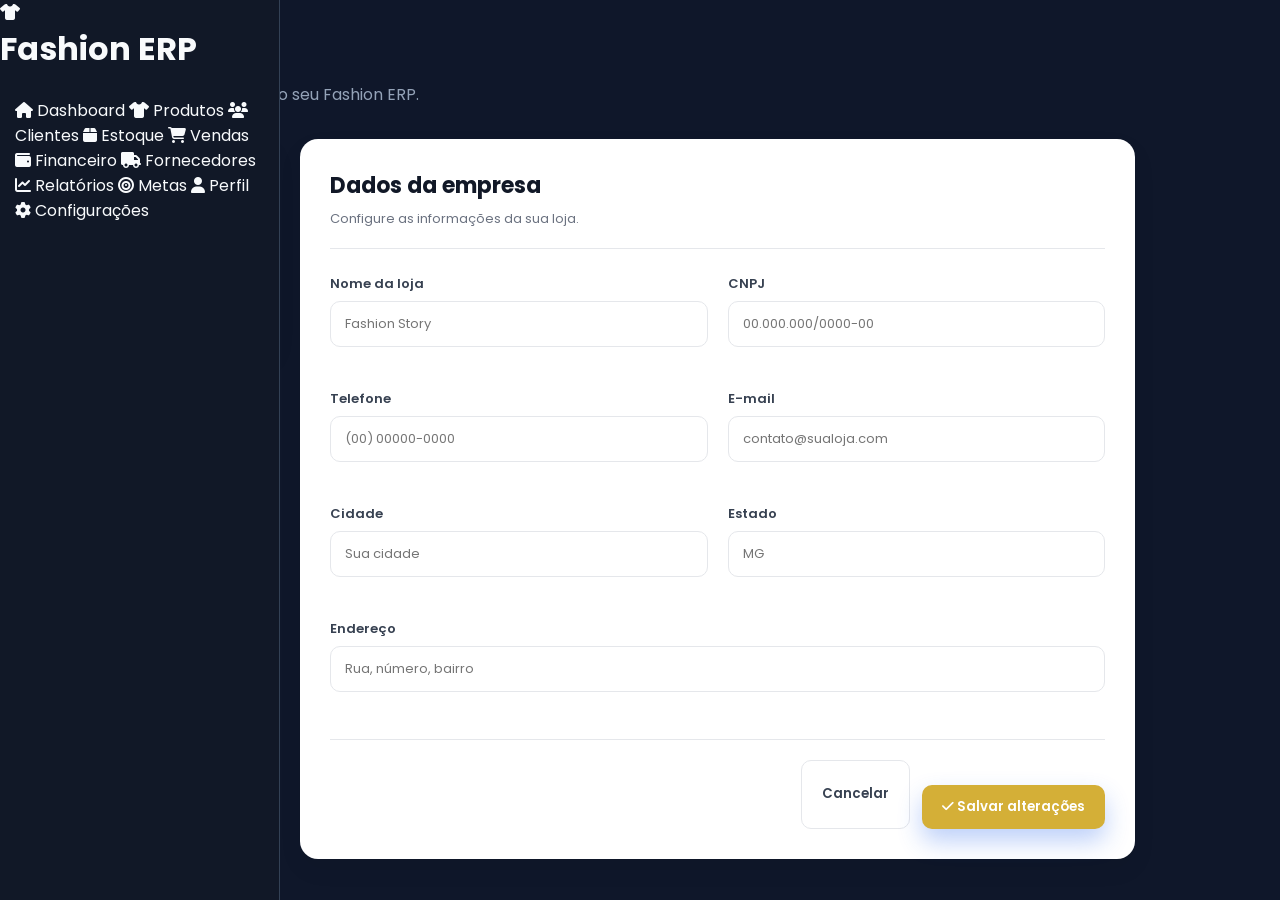
<file: pages/ configuracoes.html>
<!DOCTYPE html>
<html lang="pt-BR">

<head>

    <meta charset="UTF-8">

    <meta name="viewport" content="width=device-width, initial-scale=1.0">

    <title>Fashion ERP | Configurações</title>

    <meta
        name="description"
        content="Configurações do Fashion ERP"
    >

    <!-- Google Fonts -->
    <link rel="preconnect" href="https://fonts.googleapis.com">

    <link
        rel="preconnect"
        href="https://fonts.gstatic.com"
        crossorigin
    >

    <link
        href="https://fonts.googleapis.com/css2?family=Poppins:wght@300;400;500;600;700;800&display=swap"
        rel="stylesheet"
    >

    <!-- Font Awesome -->
    <link
        rel="stylesheet"
        href="https://cdnjs.cloudflare.com/ajax/libs/font-awesome/6.7.1/css/all.min.css"
    >

    <!-- CSS -->
    <link rel="stylesheet" href="../css/base.css">
    <link rel="stylesheet" href="../css/layout.css">
    <link rel="stylesheet" href="../css/components.css">

    <style>

        .settings-container {
            max-width: 1100px;
        }

        .settings-grid {
            display: grid;
            grid-template-columns: 240px 1fr;
            gap: 25px;
        }

        .settings-menu {
            background: #fff;
            border-radius: 18px;
            padding: 12px;
            box-shadow: 0 10px 25px rgba(0,0,0,.06);
            height: fit-content;
        }

        .settings-menu button {
            width: 100%;
            display: flex;
            align-items: center;
            gap: 12px;
            border: none;
            background: transparent;
            padding: 14px;
            border-radius: 10px;
            color: #4B5563;
            font-family: 'Poppins', sans-serif;
            font-size: 13px;
            text-align: left;
            cursor: pointer;
            transition: .2s;
        }

        .settings-menu button:hover {
            background: #F8FAFC;
        }

        .settings-menu button.active {
            background: #D4AF37;
            color: #fff;
        }

        .settings-menu i {
            width: 20px;
            text-align: center;
        }

        .settings-content {
            background: #fff;
            border-radius: 18px;
            padding: 30px;
            box-shadow: 0 10px 25px rgba(0,0,0,.06);
        }

        .settings-section {
            display: none;
        }

        .settings-section.active {
            display: block;
        }

        .settings-title {
            margin-bottom: 25px;
            padding-bottom: 18px;
            border-bottom: 1px solid #E5E7EB;
        }

        .settings-title h2 {
            margin: 0 0 6px;
            color: #111827;
            font-size: 22px;
        }

        .settings-title p {
            margin: 0;
            color: #6B7280;
            font-size: 13px;
        }

        .form-grid {
            display: grid;
            grid-template-columns: 1fr 1fr;
            gap: 20px;
        }

        .form-group {
            display: flex;
            flex-direction: column;
            gap: 7px;
        }

        .form-group.full {
            grid-column: 1 / -1;
        }

        .form-group label {
            color: #374151;
            font-size: 13px;
            font-weight: 600;
        }

        .form-group input,
        .form-group select,
        .form-group textarea {
            width: 100%;
            border: 1px solid #E5E7EB;
            border-radius: 10px;
            padding: 12px 14px;
            outline: none;
            font-family: 'Poppins', sans-serif;
            font-size: 13px;
            color: #111827;
            background: #fff;
        }

        .form-group input:focus,
        .form-group select:focus,
        .form-group textarea:focus {
            border-color: #D4AF37;
            box-shadow: 0 0 0 3px rgba(212,175,55,.10);
        }

        .settings-actions {
            display: flex;
            justify-content: flex-end;
            gap: 12px;
            margin-top: 25px;
            padding-top: 20px;
            border-top: 1px solid #E5E7EB;
        }

        .btn-secondary {
            border: 1px solid #E5E7EB;
            background: #fff;
            color: #374151;
            padding: 12px 20px;
            border-radius: 10px;
            cursor: pointer;
            font-family: 'Poppins', sans-serif;
            font-weight: 600;
        }

        .btn-primary {
            border: none;
            background: #D4AF37;
            color: #fff;
            padding: 12px 20px;
            border-radius: 10px;
            cursor: pointer;
            font-family: 'Poppins', sans-serif;
            font-weight: 600;
        }

        .btn-primary:hover {
            background: #B89320;
        }

        .switch-row {
            display: flex;
            align-items: center;
            justify-content: space-between;
            padding: 18px 0;
            border-bottom: 1px solid #E5E7EB;
        }

        .switch-info h3 {
            margin: 0 0 4px;
            font-size: 14px;
            color: #111827;
        }

        .switch-info p {
            margin: 0;
            color: #6B7280;
            font-size: 12px;
        }

        .switch {
            position: relative;
            width: 48px;
            height: 26px;
        }

        .switch input {
            opacity: 0;
            width: 0;
            height: 0;
        }

        .slider {
            position: absolute;
            inset: 0;
            cursor: pointer;
            background: #CBD5E1;
            border-radius: 30px;
            transition: .2s;
        }

        .slider::before {
            content: "";
            position: absolute;
            width: 20px;
            height: 20px;
            left: 3px;
            top: 3px;
            background: #fff;
            border-radius: 50%;
            transition: .2s;
        }

        .switch input:checked + .slider {
            background: #D4AF37;
        }

        .switch input:checked + .slider::before {
            transform: translateX(22px);
        }

        .danger-zone {
            margin-top: 25px;
            padding: 20px;
            border: 1px solid #FECACA;
            border-radius: 14px;
            background: #FEF2F2;
        }

        .danger-zone h3 {
            margin: 0 0 7px;
            color: #B91C1C;
            font-size: 15px;
        }

        .danger-zone p {
            margin: 0 0 15px;
            color: #7F1D1D;
            font-size: 12px;
        }

        .btn-danger {
            border: none;
            background: #DC2626;
            color: #fff;
            padding: 10px 16px;
            border-radius: 9px;
            cursor: pointer;
            font-family: 'Poppins', sans-serif;
            font-weight: 600;
        }

        .success-message {
            display: none;
            margin-bottom: 20px;
            padding: 12px 15px;
            border-radius: 10px;
            background: #ECFDF5;
            color: #047857;
            font-size: 13px;
        }

        @media (max-width: 850px) {

            .settings-grid {
                grid-template-columns: 1fr;
            }

            .settings-menu {
                display: grid;
                grid-template-columns: repeat(2, 1fr);
            }

        }

        @media (max-width: 600px) {

            .settings-menu {
                grid-template-columns: 1fr;
            }

            .form-grid {
                grid-template-columns: 1fr;
            }

            .form-group.full {
                grid-column: auto;
            }

            .settings-content {
                padding: 20px;
            }

        }

    </style>

</head>


<body>


<!-- =====================================
     SIDEBAR
====================================== -->

<aside class="sidebar">

    <div class="logo">

        <i class="fa-solid fa-shirt"></i>

        <h2>Fashion ERP</h2>

    </div>


    <nav>

        <a href="dashboard.html">
            <i class="fa-solid fa-house"></i>
            <span>Dashboard</span>
        </a>

        <a href="produtos.html">
            <i class="fa-solid fa-shirt"></i>
            <span>Produtos</span>
        </a>

        <a href="clientes.html">
            <i class="fa-solid fa-users"></i>
            <span>Clientes</span>
        </a>

        <a href="estoque.html">
            <i class="fa-solid fa-box"></i>
            <span>Estoque</span>
        </a>

        <a href="vendas.html">
            <i class="fa-solid fa-cart-shopping"></i>
            <span>Vendas</span>
        </a>

        <a href="financeiro.html">
            <i class="fa-solid fa-wallet"></i>
            <span>Financeiro</span>
        </a>

        <a href="fornecedores.html">
            <i class="fa-solid fa-truck"></i>
            <span>Fornecedores</span>
        </a>

        <a href="relatorios.html">
            <i class="fa-solid fa-chart-line"></i>
            <span>Relatórios</span>
        </a>

        <a href="metas.html">
            <i class="fa-solid fa-bullseye"></i>
            <span>Metas</span>
        </a>

        <a href="perfil.html">
            <i class="fa-solid fa-user"></i>
            <span>Perfil</span>
        </a>

        <a href="configuracoes.html" class="active">
            <i class="fa-solid fa-gear"></i>
            <span>Configurações</span>
        </a>

    </nav>

</aside>



<!-- =====================================
     CONTEÚDO
====================================== -->

<main class="content">

    <div class="settings-container">

        <header class="page-header">

            <div>

                <h1>Configurações</h1>

                <p>
                    Personalize o funcionamento do seu Fashion ERP.
                </p>

            </div>

        </header>


        <div
            class="success-message"
            id="successMessage"
        >
            <i class="fa-solid fa-circle-check"></i>
            Configurações salvas com sucesso!
        </div>



        <div class="settings-grid">


            <!-- MENU -->

            <div class="settings-menu">

                <button
                    class="active"
                    data-section="empresa"
                >
                    <i class="fa-solid fa-store"></i>
                    Empresa
                </button>

                <button
                    data-section="sistema"
                >
                    <i class="fa-solid fa-sliders"></i>
                    Sistema
                </button>

                <button
                    data-section="notificacoes"
                >
                    <i class="fa-solid fa-bell"></i>
                    Notificações
                </button>

                <button
                    data-section="seguranca"
                >
                    <i class="fa-solid fa-shield-halved"></i>
                    Segurança
                </button>

            </div>



            <!-- CONTEÚDO -->

            <div class="settings-content">


                <!-- EMPRESA -->

                <section
                    class="settings-section active"
                    id="empresa"
                >

                    <div class="settings-title">

                        <h2>Dados da empresa</h2>

                        <p>
                            Configure as informações da sua loja.
                        </p>

                    </div>


                    <form id="empresaForm">

                        <div class="form-grid">


                            <div class="form-group">

                                <label for="nomeEmpresa">
                                    Nome da loja
                                </label>

                                <input
                                    type="text"
                                    id="nomeEmpresa"
                                    placeholder="Fashion Story"
                                >

                            </div>


                            <div class="form-group">

                                <label for="cnpjEmpresa">
                                    CNPJ
                                </label>

                                <input
                                    type="text"
                                    id="cnpjEmpresa"
                                    placeholder="00.000.000/0000-00"
                                >

                            </div>


                            <div class="form-group">

                                <label for="telefoneEmpresa">
                                    Telefone
                                </label>

                                <input
                                    type="tel"
                                    id="telefoneEmpresa"
                                    placeholder="(00) 00000-0000"
                                >

                            </div>


                            <div class="form-group">

                                <label for="emailEmpresa">
                                    E-mail
                                </label>

                                <input
                                    type="email"
                                    id="emailEmpresa"
                                    placeholder="contato@sualoja.com"
                                >

                            </div>


                            <div class="form-group">

                                <label for="cidadeEmpresa">
                                    Cidade
                                </label>

                                <input
                                    type="text"
                                    id="cidadeEmpresa"
                                    placeholder="Sua cidade"
                                >

                            </div>


                            <div class="form-group">

                                <label for="estadoEmpresa">
                                    Estado
                                </label>

                                <input
                                    type="text"
                                    id="estadoEmpresa"
                                    placeholder="MG"
                                    maxlength="2"
                                >

                            </div>


                            <div class="form-group full">

                                <label for="enderecoEmpresa">
                                    Endereço
                                </label>

                                <input
                                    type="text"
                                    id="enderecoEmpresa"
                                    placeholder="Rua, número, bairro"
                                >

                            </div>


                        </div>


                        <div class="settings-actions">

                            <button
                                type="button"
                                class="btn-secondary"
                            >
                                Cancelar
                            </button>

                            <button
                                type="submit"
                                class="btn-primary"
                            >
                                <i class="fa-solid fa-check"></i>
                                Salvar alterações
                            </button>

                        </div>

                    </form>

                </section>



                <!-- SISTEMA -->

                <section
                    class="settings-section"
                    id="sistema"
                >

                    <div class="settings-title">

                        <h2>Preferências do sistema</h2>

                        <p>
                            Defina como o sistema deve funcionar.
                        </p>

                    </div>


                    <div class="form-grid">


                        <div class="form-group">

                            <label for="moeda">
                                Moeda
                            </label>

                            <select id="moeda">

                                <option value="BRL">
                                    Real Brasileiro (R$)
                                </option>

                                <option value="USD">
                                    Dólar (US$)
                                </option>

                            </select>

                        </div>


                        <div class="form-group">

                            <label for="formatoData">
                                Formato da data
                            </label>

                            <select id="formatoData">

                                <option value="dd/mm/yyyy">
                                    DD/MM/AAAA
                                </option>

                                <option value="mm/dd/yyyy">
                                    MM/DD/AAAA
                                </option>

                            </select>

                        </div>


                    </div>


                    <div class="switch-row">

                        <div class="switch-info">

                            <h3>
                                Atualização automática
                            </h3>

                            <p>
                                Atualizar informações automaticamente.
                            </p>

                        </div>


                        <label class="switch">

                            <input
                                type="checkbox"
                                id="atualizacaoAutomatica"
                                checked
                            >

                            <span class="slider"></span>

                        </label>

                    </div>


                    <div class="switch-row">

                        <div class="switch-info">

                            <h3>
                                Modo compacto
                            </h3>

                            <p>
                                Reduzir espaços entre os elementos.
                            </p>

                        </div>


                        <label class="switch">

                            <input
                                type="checkbox"
                                id="modoCompacto"
                            >

                            <span class="slider"></span>

                        </label>

                    </div>


                    <div class="settings-actions">

                        <button
                            class="btn-primary"
                            id="salvarSistema"
                        >
                            <i class="fa-solid fa-check"></i>
                            Salvar preferências
                        </button>

                    </div>

                </section>



                <!-- NOTIFICAÇÕES -->

                <section
                    class="settings-section"
                    id="notificacoes"
                >

                    <div class="settings-title">

                        <h2>Notificações</h2>

                        <p>
                            Escolha quais avisos deseja receber.
                        </p>

                    </div>


                    <div class="switch-row">

                        <div class="switch-info">

                            <h3>
                                Estoque baixo
                            </h3>

                            <p>
                                Avisar quando um produto estiver acabando.
                            </p>

                        </div>


                        <label class="switch">

                            <input
                                type="checkbox"
                                id="notificacaoEstoque"
                                checked
                            >

                            <span class="slider"></span>

                        </label>

                    </div>


                    <div class="switch-row">

                        <div class="switch-info">

                            <h3>
                                Novas vendas
                            </h3>

                            <p>
                                Receber aviso quando uma nova venda for registrada.
                            </p>

                        </div>


                        <label class="switch">

                            <input
                                type="checkbox"
                                id="notificacaoVendas"
                                checked
                            >

                            <span class="slider"></span>

                        </label>

                    </div>


                    <div class="switch-row">

                        <div class="switch-info">

                            <h3>
                                Relatórios
                            </h3>

                            <p>
                                Receber lembretes dos relatórios.
                            </p>

                        </div>


                        <label class="switch">

                            <input
                                type="checkbox"
                                id="notificacaoRelatorios"
                            >

                            <span class="slider"></span>

                        </label>

                    </div>


                    <div class="settings-actions">

                        <button
                            class="btn-primary"
                            id="salvarNotificacoes"
                        >
                            <i class="fa-solid fa-check"></i>
                            Salvar notificações
                        </button>

                    </div>

                </section>



                <!-- SEGURANÇA -->

                <section
                    class="settings-section"
                    id="seguranca"
                >

                    <div class="settings-title">

                        <h2>Segurança</h2>

                        <p>
                            Gerencie as opções de segurança da sua conta.
                        </p>

                    </div>


                    <div class="form-grid">


                        <div class="form-group full">

                            <label for="senhaAtual">
                                Senha atual
                            </label>

                            <input
                                type="password"
                                id="senhaAtual"
                                placeholder="Digite sua senha atual"
                            >

                        </div>


                        <div class="form-group">

                            <label for="novaSenha">
                                Nova senha
                            </label>

                            <input
                                type="password"
                                id="novaSenha"
                                placeholder="Nova senha"
                            >

                        </div>


                        <div class="form-group">

                            <label for="confirmarSenha">
                                Confirmar nova senha
                            </label>

                            <input
                                type="password"
                                id="confirmarSenha"
                                placeholder="Confirme a nova senha"
                            >

                        </div>


                    </div>


                    <div class="settings-actions">

                        <button
                            class="btn-primary"
                            id="alterarSenha"
                        >
                            <i class="fa-solid fa-key"></i>
                            Alterar senha
                        </button>

                    </div>


                    <div class="danger-zone">

                        <h3>
                            <i class="fa-solid fa-triangle-exclamation"></i>
                            Zona de perigo
                        </h3>

                        <p>
                            Esta área contém ações que podem afetar os dados
                            armazenados no sistema.
                        </p>

                        <button
                            class="btn-danger"
                            id="limparDados"
                        >
                            Limpar dados locais
                        </button>

                    </div>

                </section>


            </div>

        </div>

    </div>

</main>



<script>

    const botoes = document.querySelectorAll(
        ".settings-menu button"
    );

    const secoes = document.querySelectorAll(
        ".settings-section"
    );


    botoes.forEach(botao => {

        botao.addEventListener("click", () => {

            const alvo = botao.dataset.section;


            botoes.forEach(item => {
                item.classList.remove("active");
            });


            secoes.forEach(secao => {
                secao.classList.remove("active");
            });


            botao.classList.add("active");


            document
                .getElementById(alvo)
                .classList.add("active");

        });

    });



    // =====================================
    // SALVAR EMPRESA
    // =====================================

    const empresaForm =
        document.getElementById("empresaForm");


    empresaForm.addEventListener(
        "submit",
        function(event) {

            event.preventDefault();


            const empresa = {

                nome:
                    document.getElementById(
                        "nomeEmpresa"
                    ).value,

                cnpj:
                    document.getElementById(
                        "cnpjEmpresa"
                    ).value,

                telefone:
                    document.getElementById(
                        "telefoneEmpresa"
                    ).value,

                email:
                    document.getElementById(
                        "emailEmpresa"
                    ).value,

                cidade:
                    document.getElementById(
                        "cidadeEmpresa"
                    ).value,

                estado:
                    document.getElementById(
                        "estadoEmpresa"
                    ).value,

                endereco:
                    document.getElementById(
                        "enderecoEmpresa"
                    ).value

            };


            localStorage.setItem(
                "empresa",
                JSON.stringify(empresa)
            );


            mostrarSucesso();

        }
    );



    // =====================================
    // SISTEMA
    // =====================================

    document
        .getElementById("salvarSistema")
        .addEventListener(
            "click",
            function() {

                const preferencias = {

                    moeda:
                        document.getElementById(
                            "moeda"
                        ).value,

                    formatoData:
                        document.getElementById(
                            "formatoData"
                        ).value,

                    atualizacao:
                        document.getElementById(
                            "atualizacaoAutomatica"
                        ).checked,

                    compacto:
                        document.getElementById(
                            "modoCompacto"
                        ).checked

                };


                localStorage.setItem(
                    "preferencias",
                    JSON.stringify(preferencias)
                );


                mostrarSucesso();

            }
        );



    // =====================================
    // NOTIFICAÇÕES
    // =====================================

    document
        .getElementById("salvarNotificacoes")
        .addEventListener(
            "click",
            function() {

                const notificacoes = {

                    estoque:
                        document.getElementById(
                            "notificacaoEstoque"
                        ).checked,

                    vendas:
                        document.getElementById(
                            "notificacaoVendas"
                        ).checked,

                    relatorios:
                        document.getElementById(
                            "notificacaoRelatorios"
                        ).checked

                };


                localStorage.setItem(
                    "notificacoes",
                    JSON.stringify(notificacoes)
                );


                mostrarSucesso();

            }
        );



    // =====================================
    // ALTERAR SENHA
    // =====================================

    document
        .getElementById("alterarSenha")
        .addEventListener(
            "click",
            function() {

                const nova =
                    document.getElementById(
                        "novaSenha"
                    ).value;

                const confirmar =
                    document.getElementById(
                        "confirmarSenha"
                    ).value;


                if (!nova || !confirmar) {

                    alert(
                        "Preencha os campos de nova senha."
                    );

                    return;

                }


                if (nova !== confirmar) {

                    alert(
                        "As senhas não são iguais."
                    );

                    return;

                }


                localStorage.setItem(
                    "senha",
                    nova
                );


                alert(
                    "Senha alterada com sucesso!"
                );


                document.getElementById(
                    "senhaAtual"
                ).value = "";

                document.getElementById(
                    "novaSenha"
                ).value = "";

                document.getElementById(
                    "confirmarSenha"
                ).value = "";

            }
        );



    // =====================================
    // LIMPAR DADOS
    // =====================================

    document
        .getElementById("limparDados")
        .addEventListener(
            "click",
            function() {

                const confirmar =
                    confirm(
                        "Deseja realmente limpar os dados locais?"
                    );


                if (!confirmar) {
                    return;
                }


                localStorage.clear();


                alert(
                    "Dados locais removidos."
                );


                location.reload();

            }
        );



    // =====================================
    // SUCESSO
    // =====================================

    function mostrarSucesso() {

        const mensagem =
            document.getElementById(
                "successMessage"
            );


        mensagem.style.display = "block";


        setTimeout(() => {

            mensagem.style.display = "none";

        }, 3000);

    }



    // =====================================
    // CARREGAR DADOS SALVOS
    // =====================================

    function carregarConfiguracoes() {

        const empresa =
            JSON.parse(
                localStorage.getItem("empresa")
            );


        if (empresa) {

            document.getElementById(
                "nomeEmpresa"
            ).value = empresa.nome || "";

            document.getElementById(
                "cnpjEmpresa"
            ).value = empresa.cnpj || "";

            document.getElementById(
                "telefoneEmpresa"
            ).value = empresa.telefone || "";

            document.getElementById(
                "emailEmpresa"
            ).value = empresa.email || "";

            document.getElementById(
                "cidadeEmpresa"
            ).value = empresa.cidade || "";

            document.getElementById(
                "estadoEmpresa"
            ).value = empresa.estado || "";

            document.getElementById(
                "enderecoEmpresa"
            ).value = empresa.endereco || "";

        }


        const preferencias =
            JSON.parse(
                localStorage.getItem("preferencias")
            );


        if (preferencias) {

            document.getElementById(
                "moeda"
            ).value =
                preferencias.moeda || "BRL";

            document.getElementById(
                "formatoData"
            ).value =
                preferencias.formatoData || "dd/mm/yyyy";

            document.getElementById(
                "atualizacaoAutomatica"
            ).checked =
                preferencias.atualizacao ?? true;

            document.getElementById(
                "modoCompacto"
            ).checked =
                preferencias.compacto ?? false;

        }


        const notificacoes =
            JSON.parse(
                localStorage.getItem("notificacoes")
            );


        if (notificacoes) {

            document.getElementById(
                "notificacaoEstoque"
            ).checked =
                notificacoes.estoque ?? true;

            document.getElementById(
                "notificacaoVendas"
            ).checked =
                notificacoes.vendas ?? true;

            document.getElementById(
                "notificacaoRelatorios"
            ).checked =
                notificacoes.relatorios ?? false;

        }

    }


    carregarConfiguracoes();

</script>


</body>

</html>
</file>
<file: css/base.css>
/* ==========================================================
   FASHION ERP
   Base CSS
   ========================================================== */

/* ---------------- RESET ---------------- */

*,
*::before,
*::after{
    margin:0;
    padding:0;
    box-sizing:border-box;
}

html{
    font-size:16px;
    scroll-behavior:smooth;
}

body{
    min-height:100vh;
    font-family:'Poppins',sans-serif;
    background:#0F172A;
    color:#F8FAFC;
    overflow-x:hidden;
    -webkit-font-smoothing:antialiased;
}

img{
    max-width:100%;
    display:block;
}

a{
    text-decoration:none;
    color:inherit;
}

button{
    border:none;
    outline:none;
    cursor:pointer;
    font-family:inherit;
}

input,
textarea,
select{
    font-family:inherit;
    outline:none;
    border:none;
}

ul{
    list-style:none;
}

/* ---------------- VARIÁVEIS ---------------- */

:root{

    /* Cores */

    --primary:#2563EB;
    --primary-dark:#1D4ED8;

    --secondary:#F59E0B;

    --success:#22C55E;
    --danger:#EF4444;
    --warning:#FACC15;

    --background:#0F172A;
    --background-light:#1E293B;

    --surface:#111827;
    --surface-2:#1F2937;

    --white:#FFFFFF;

    --text:#F8FAFC;
    --text-light:#CBD5E1;
    --text-muted:#94A3B8;

    --border:#334155;

    /* Sombras */

    --shadow-sm:
        0 2px 8px rgba(0,0,0,.15);

    --shadow:
        0 10px 30px rgba(0,0,0,.25);

    --shadow-lg:
        0 20px 60px rgba(0,0,0,.35);

    /* Bordas */

    --radius-sm:8px;
    --radius:16px;
    --radius-lg:24px;
    --radius-xl:32px;

    /* Espaçamentos */

    --space-1:4px;
    --space-2:8px;
    --space-3:12px;
    --space-4:16px;
    --space-5:20px;
    --space-6:24px;
    --space-7:32px;
    --space-8:40px;
    --space-9:48px;

    /* Transição */

    --transition:.35s ease;

}

/* ---------------- TEMA CLARO ---------------- */

body.light{

    --background:#F8FAFC;

    --background-light:#FFFFFF;

    --surface:#FFFFFF;

    --surface-2:#F1F5F9;

    --text:#0F172A;

    --text-light:#334155;

    --text-muted:#64748B;

    --border:#E2E8F0;

}

/* ---------------- TIPOGRAFIA ---------------- */

h1{

    font-size:2.5rem;
    font-weight:700;
    line-height:1.2;

}

h2{

    font-size:2rem;
    font-weight:700;

}

h3{

    font-size:1.35rem;
    font-weight:600;

}

h4{

    font-size:1.1rem;
    font-weight:600;

}

p{

    color:var(--text-light);
    line-height:1.7;

}

small{

    color:var(--text-muted);

}

/* ---------------- SCROLL ---------------- */

::-webkit-scrollbar{

    width:10px;

}

::-webkit-scrollbar-track{

    background:var(--background);

}

::-webkit-scrollbar-thumb{

    background:var(--primary);
    border-radius:50px;

}

::-webkit-scrollbar-thumb:hover{

    background:var(--primary-dark);

}

/* ---------------- SELEÇÃO ---------------- */

::selection{

    background:var(--primary);
    color:#fff;

}

/* ---------------- CONTAINER ---------------- */

.container{

    width:min(1400px,92%);
    margin:auto;

}

/* ---------------- UTILITÁRIOS ---------------- */

.text-center{
    text-align:center;
}

.text-right{
    text-align:right;
}

.w-100{
    width:100%;
}

.hidden{
    display:none !important;
}

.flex{
    display:flex;
}

.grid{
    display:grid;
}

.align-center{
    align-items:center;
}

.justify-between{
    justify-content:space-between;
}

.justify-center{
    justify-content:center;
}

.gap-1{
    gap:10px;
}

.gap-2{
    gap:20px;
}

.gap-3{
    gap:30px;
}

.mt-1{
    margin-top:10px;
}

.mt-2{
    margin-top:20px;
}

.mt-3{
    margin-top:30px;
}

.mb-1{
    margin-bottom:10px;
}

.mb-2{
    margin-bottom:20px;
}

.mb-3{
    margin-bottom:30px;
}

/* ---------------- ANIMAÇÃO ---------------- */

@keyframes fadeUp{

    from{

        opacity:0;
        transform:translateY(20px);

    }

    to{

        opacity:1;
        transform:translateY(0);

    }

}

.fade-up{

    animation:fadeUp .6s ease forwards;

}
/* ==========================================================
   LOGIN
========================================================== */

.background{
    position:fixed;
    inset:0;
    overflow:hidden;
    background:
        radial-gradient(circle at top left,#2563eb22,transparent 45%),
        radial-gradient(circle at bottom right,#f59e0b18,transparent 40%),
        linear-gradient(135deg,#0f172a,#111827,#1e293b);
    z-index:-2;
}

/* Círculos */

.circle{
    position:absolute;
    border-radius:50%;
    filter:blur(8px);
    animation:float 10s ease-in-out infinite;
}

.circle1{
    width:420px;
    height:420px;
    background:#2563eb25;
    top:-150px;
    left:-120px;
}

.circle2{
    width:350px;
    height:350px;
    background:#f59e0b22;
    bottom:-120px;
    right:-80px;
    animation-delay:2s;
}

.circle3{
    width:220px;
    height:220px;
    background:#ffffff10;
    top:40%;
    left:45%;
    animation-delay:4s;
}

@keyframes float{

    0%{
        transform:translateY(0) rotate(0);
    }

    50%{
        transform:translateY(-25px) rotate(6deg);
    }

    100%{
        transform:translateY(0) rotate(0);
    }

}

/* ==========================================================
   CARD
========================================================== */

.login-card{

    width:100%;
    max-width:470px;

    background:rgba(17,24,39,.75);

    backdrop-filter:blur(18px);

    border:1px solid rgba(255,255,255,.08);

    border-radius:28px;

    padding:45px;

    box-shadow:0 25px 70px rgba(0,0,0,.35);

    animation:fadeUp .7s ease;

}

body.light .login-card{

    background:rgba(255,255,255,.90);

}

/* ==========================================================
   BADGE
========================================================== */

.badge{

    display:inline-flex;

    align-items:center;

    justify-content:center;

    padding:8px 18px;

    border-radius:50px;

    background:linear-gradient(135deg,#2563eb,#1d4ed8);

    color:#fff;

    font-size:.8rem;

    font-weight:600;

    letter-spacing:.6px;

    margin-bottom:18px;

}

/* ==========================================================
   INPUTS
========================================================== */

.input-group{

    margin-top:22px;

}

.input-group label{

    display:block;

    margin-bottom:8px;

    font-weight:600;

    color:var(--text);

}

.input-icon{

    position:relative;

}

.input-icon i{

    position:absolute;

    left:18px;

    top:50%;

    transform:translateY(-50%);

    color:var(--text-muted);

    font-size:15px;

}

.input-icon input{

    width:100%;

    height:56px;

    padding-left:52px;

    padding-right:52px;

    border-radius:14px;

    background:var(--surface);

    border:1px solid var(--border);

    color:var(--text);

    font-size:.95rem;

    transition:var(--transition);

}

.input-icon input:focus{

    border-color:var(--primary);

    box-shadow:0 0 0 4px rgba(37,99,235,.15);

}

/* Mostrar senha */

.toggle-password{

    position:absolute;

    right:16px;

    top:50%;

    transform:translateY(-50%);

    width:34px;

    height:34px;

    border-radius:50%;

    background:none;

    color:var(--text-muted);

    transition:.3s;

}

.toggle-password:hover{

    color:var(--primary);

}

/* ==========================================================
   LOGIN OPTIONS
========================================================== */

.login-options{

    margin-top:18px;

    display:flex;

    align-items:center;

    justify-content:space-between;

}

.remember{

    display:flex;

    align-items:center;

    gap:8px;

    cursor:pointer;

    color:var(--text-light);

    font-size:.92rem;

}

.remember input{

    accent-color:var(--primary);

}

.forgot-password{

    color:var(--primary);

    font-weight:600;

    transition:.3s;

}

.forgot-password:hover{

    opacity:.8;

}

/* ==========================================================
   BOTÕES
========================================================== */

.btn{

    width:100%;

    height:56px;

    border-radius:14px;

    font-size:1rem;

    font-weight:600;

    display:flex;

    align-items:center;

    justify-content:center;

    gap:10px;

    transition:var(--transition);

}

.btn-primary{

    margin-top:25px;

    background:linear-gradient(135deg,#2563eb,#1d4ed8);

    color:#fff;

    box-shadow:0 12px 25px rgba(37,99,235,.30);

}

.btn-primary:hover{

    transform:translateY(-2px);

    box-shadow:0 18px 35px rgba(37,99,235,.40);

}

.btn-google{

    background:#fff;

    color:#111827;

    border:1px solid #ddd;

}

.btn-google:hover{

    transform:translateY(-2px);

    box-shadow:var(--shadow);

}

/* ==========================================================
   DIVISOR
========================================================== */

.divider{

    display:flex;

    align-items:center;

    gap:15px;

    margin:28px 0;

}

.divider::before,
.divider::after{

    content:"";

    flex:1;

    height:1px;

    background:var(--border);

}

.divider span{

    color:var(--text-muted);

    font-size:.9rem;

}
</file>
<file: css/layout.css>
/* ==========================================================
   FASHION ERP
   LAYOUT.CSS
   Estrutura Geral
==========================================================*/

/* ==========================
   LOGIN
========================== */

.login-container{
    min-height:100vh;
    display:grid;
    grid-template-columns:1fr 520px;
    align-items:center;
    gap:80px;
    width:min(1400px,92%);
    margin:auto;
    padding:40px 0;
}

/* ==========================
   LADO ESQUERDO
========================== */

.login-left{
    display:flex;
    flex-direction:column;
    justify-content:center;
    animation:fadeUp .8s ease;
}

.brand{
    margin-bottom:60px;
}

.brand img{
    width:90px;
    margin-bottom:20px;
}

.brand h1{
    font-size:3rem;
    margin-bottom:18px;
    color:var(--white);
}

.brand p{
    max-width:520px;
    font-size:1.05rem;
}

/* ==========================
   FEATURES
========================== */

.features{
    display:grid;
    grid-template-columns:repeat(2,1fr);
    gap:25px;
}

.feature{
    display:flex;
    gap:18px;
    align-items:flex-start;

    background:rgba(255,255,255,.04);

    border:1px solid rgba(255,255,255,.06);

    backdrop-filter:blur(12px);

    border-radius:18px;

    padding:22px;

    transition:.35s;
}

.feature:hover{

    transform:translateY(-6px);

    background:rgba(255,255,255,.07);

    box-shadow:0 18px 35px rgba(0,0,0,.20);

}

.feature i{

    width:58px;
    height:58px;

    border-radius:16px;

    display:flex;
    align-items:center;
    justify-content:center;

    background:linear-gradient(135deg,#2563EB,#1D4ED8);

    color:#fff;

    font-size:22px;

    flex-shrink:0;

}

.feature h3{

    margin-bottom:8px;

    color:var(--white);

}

.feature p{

    font-size:.93rem;

}

/* ==========================
   LADO DIREITO
========================== */

.login-right{

    display:flex;

    flex-direction:column;

    align-items:center;

    gap:30px;

}

/* ==========================
   HEADER LOGIN
========================== */

.login-header{

    text-align:center;

    margin-bottom:30px;

}

.login-header h2{

    margin-top:10px;

    margin-bottom:10px;

    font-size:2rem;

}

.login-header p{

    font-size:.95rem;

}

/* ==========================
   FOOTER LOGIN
========================== */

.login-footer{

    margin-top:30px;

    text-align:center;

}

.login-footer p{

    margin-bottom:8px;

}

.login-footer a{

    color:var(--primary);

    font-weight:600;

}

.login-footer a:hover{

    text-decoration:underline;

}

/* ==========================
   CARDS LATERAIS
========================== */

.login-info{

    width:100%;

    display:grid;

    grid-template-columns:repeat(3,1fr);

    gap:18px;

}

.info-card{

    background:rgba(255,255,255,.05);

    border:1px solid rgba(255,255,255,.08);

    backdrop-filter:blur(10px);

    border-radius:20px;

    padding:20px;

    transition:.35s;

}

.info-card:hover{

    transform:translateY(-5px);

    box-shadow:0 20px 40px rgba(0,0,0,.25);

}

.info-card i{

    width:52px;
    height:52px;

    display:flex;
    align-items:center;
    justify-content:center;

    border-radius:14px;

    margin-bottom:18px;

    background:linear-gradient(135deg,#2563EB,#1D4ED8);

    color:#fff;

    font-size:20px;

}

.info-card h4{

    margin-bottom:10px;

}

.info-card strong{

    display:block;

    font-size:1.6rem;

    margin-bottom:6px;

}

.info-card small{

    color:var(--text-muted);

}
/* ==========================================================
   DASHBOARD LAYOUT
========================================================== */

/* ---------- Estrutura ---------- */

.app{
    display:flex;
    min-height:100vh;
    background:var(--background);
}

/* ---------- Sidebar ---------- */

.sidebar{

    position:fixed;

    left:0;
    top:0;

    width:280px;
    height:100vh;

    background:var(--surface);

    border-right:1px solid var(--border);

    display:flex;
    flex-direction:column;

    transition:.35s;

    z-index:1000;

}

.sidebar.collapsed{

    width:90px;

}

/* ---------- Logo ---------- */

.sidebar-header{

    height:85px;

    display:flex;

    align-items:center;

    justify-content:space-between;

    padding:0 25px;

    border-bottom:1px solid var(--border);

}

.sidebar-logo{

    display:flex;

    align-items:center;

    gap:15px;

}

.sidebar-logo img{

    width:46px;

}

.sidebar-logo h2{

    font-size:1.35rem;

    white-space:nowrap;

}

.sidebar.collapsed .sidebar-logo h2{

    display:none;

}

/* ---------- Botão Menu ---------- */

.menu-toggle{

    width:42px;
    height:42px;

    border-radius:12px;

    background:var(--background-light);

    color:var(--text);

    display:flex;
    align-items:center;
    justify-content:center;

    transition:.3s;

}

.menu-toggle:hover{

    background:var(--primary);

    color:#fff;

}

/* ---------- Navegação ---------- */

.sidebar nav{

    flex:1;

    padding:25px 15px;

    overflow:auto;

}

.sidebar nav ul{

    display:flex;

    flex-direction:column;

    gap:8px;

}

.sidebar nav li a{

    height:56px;

    display:flex;

    align-items:center;

    gap:18px;

    padding:0 18px;

    border-radius:14px;

    color:var(--text-light);

    transition:.3s;

}

.sidebar nav li a i{

    width:22px;

    text-align:center;

    font-size:18px;

}

.sidebar nav li a:hover{

    background:rgba(37,99,235,.12);

    color:var(--primary);

}

.sidebar nav li.active a{

    background:linear-gradient(135deg,#2563EB,#1D4ED8);

    color:#fff;

}

.sidebar.collapsed nav li a span{

    display:none;

}

/* ---------- Rodapé Sidebar ---------- */

.sidebar-footer{

    padding:20px;

    border-top:1px solid var(--border);

}

.logout{

    width:100%;

    height:52px;

    border-radius:14px;

    background:#EF4444;

    color:#fff;

    font-weight:600;

}

.logout:hover{

    opacity:.9;

}

/* ==========================================================
   CONTEÚDO
========================================================== */

.main{

    margin-left:280px;

    width:calc(100% - 280px);

    transition:.35s;

}

.sidebar.collapsed ~ .main{

    margin-left:90px;

    width:calc(100% - 90px);

}

/* ==========================================================
   TOPBAR
========================================================== */

.topbar{

    height:85px;

    background:var(--surface);

    border-bottom:1px solid var(--border);

    display:flex;

    align-items:center;

    justify-content:space-between;

    padding:0 35px;

    position:sticky;

    top:0;

    z-index:900;

}

/* ---------- Pesquisa ---------- */

.search-box{

    width:380px;

    position:relative;

}

.search-box input{

    width:100%;

    height:50px;

    padding-left:48px;

    border-radius:14px;

    background:var(--background-light);

    border:1px solid var(--border);

    color:var(--text);

}

.search-box i{

    position:absolute;

    left:18px;

    top:50%;

    transform:translateY(-50%);

    color:var(--text-muted);

}

/* ---------- Ações ---------- */

.topbar-actions{

    display:flex;

    align-items:center;

    gap:15px;

}

.action-btn{

    width:46px;

    height:46px;

    border-radius:14px;

    background:var(--background-light);

    display:flex;

    align-items:center;

    justify-content:center;

    color:var(--text);

    transition:.3s;

}

.action-btn:hover{

    background:var(--primary);

    color:#fff;

}

/* ---------- Perfil ---------- */

.profile{

    display:flex;

    align-items:center;

    gap:15px;

    margin-left:10px;

}

.profile img{

    width:46px;

    height:46px;

    border-radius:50%;

    object-fit:cover;

}

.profile-info h4{

    font-size:.95rem;

}

.profile-info p{

    font-size:.80rem;

    color:var(--text-muted);

}

/* ==========================================================
   PAGE CONTENT
========================================================== */

.content{

    padding:35px;

}

.page-header{

    margin-bottom:30px;

}

.page-header h1{

    font-size:2rem;

}

.page-header p{

    margin-top:8px;

    color:var(--text-muted);

}
/* ==========================================================
   CORREÇÃO - CONTEÚDO DAS PÁGINAS
========================================================== */

/* O HTML das páginas usa .main-content */
.main-content {
    margin-left: 280px;
    width: calc(100% - 280px);
    min-height: 100vh;
    box-sizing: border-box;
    overflow-x: hidden;
    background: var(--background);
}

/* Sidebar fixa */
.sidebar {
    position: fixed;
    left: 0;
    top: 0;
    width: 280px;
    height: 100vh;
    z-index: 1000;
    box-sizing: border-box;
}

/* Conteúdo não fica escondido atrás da sidebar */
.main-content > * {
    max-width: 100%;
    box-sizing: border-box;
}

/* Topbar */
.main-content .topbar {
    width: 100%;
    box-sizing: border-box;
}

/* ==========================================================
   PRODUTOS
========================================================== */

.products-header,
.product-stats,
.products-toolbar,
.products-table-card {
    width: 100%;
    max-width: 100%;
    box-sizing: border-box;
}

/* Tabela não estoura a tela */
.table-wrapper {
    width: 100%;
    max-width: 100%;
    overflow-x: auto;
    box-sizing: border-box;
}

/* ==========================================================
   RESPONSIVO
========================================================== */

@media (max-width: 900px) {

    .main-content {
        margin-left: 0;
        width: 100%;
    }

    .sidebar {
        transform: translateX(-100%);
        transition: transform .3s ease;
    }

    .sidebar.open {
        transform: translateX(0);
    }
}
</file>
<file: css/components.css>
/* ==========================================================
   FASHION ERP
   COMPONENTS.CSS
==========================================================*/

/* ==========================
   BOTÕES
========================== */

.btn{
    display:inline-flex;
    align-items:center;
    justify-content:center;
    gap:10px;

    height:48px;

    padding:0 22px;

    border:none;

    border-radius:14px;

    cursor:pointer;

    font-size:.95rem;

    font-weight:600;

    transition:.30s;

    user-select:none;
}

.btn i{

    font-size:15px;

}

.btn-primary{

    background:linear-gradient(135deg,#2563EB,#1D4ED8);

    color:#fff;

}

.btn-primary:hover{

    transform:translateY(-2px);

    box-shadow:0 15px 30px rgba(37,99,235,.30);

}

.btn-secondary{

    background:#F59E0B;

    color:#fff;

}

.btn-secondary:hover{

    transform:translateY(-2px);

}

.btn-success{

    background:#22C55E;

    color:#fff;

}

.btn-danger{

    background:#EF4444;

    color:#fff;

}

.btn-light{

    background:var(--surface);

    border:1px solid var(--border);

    color:var(--text);

}

.btn-light:hover{

    background:var(--background-light);

}

/* ==========================
   CARDS
========================== */

.card{

    background:var(--surface);

    border:1px solid var(--border);

    border-radius:22px;

    padding:25px;

    box-shadow:var(--shadow-sm);

    transition:.30s;

}

.card:hover{

    transform:translateY(-4px);

    box-shadow:var(--shadow);

}

.card-header{

    display:flex;

    justify-content:space-between;

    align-items:center;

    margin-bottom:25px;

}

.card-title{

    font-size:1.15rem;

    font-weight:600;

}

/* ==========================
   STAT CARDS
========================== */

.stat-card{

    display:flex;

    justify-content:space-between;

    align-items:center;

    padding:25px;

    border-radius:20px;

    background:var(--surface);

    border:1px solid var(--border);

    transition:.30s;

}

.stat-card:hover{

    transform:translateY(-5px);

}

.stat-card .icon{

    width:65px;

    height:65px;

    border-radius:18px;

    display:flex;

    align-items:center;

    justify-content:center;

    color:#fff;

    font-size:24px;

    background:linear-gradient(135deg,#2563EB,#1D4ED8);

}

.stat-card h3{

    font-size:2rem;

    margin-top:10px;

}

.stat-card p{

    color:var(--text-muted);

}

/* ==========================
   BADGES
========================== */

.badge{

    display:inline-flex;

    align-items:center;

    justify-content:center;

    padding:7px 14px;

    border-radius:50px;

    font-size:.80rem;

    font-weight:600;

}

.badge-success{

    background:#DCFCE7;

    color:#15803D;

}

.badge-danger{

    background:#FEE2E2;

    color:#B91C1C;

}

.badge-warning{

    background:#FEF3C7;

    color:#B45309;

}

.badge-info{

    background:#DBEAFE;

    color:#1D4ED8;

}

/* ==========================
   ALERTAS
========================== */

.alert{

    padding:18px 22px;

    border-radius:15px;

    margin-bottom:20px;

    border-left:5px solid;

}

.alert-success{

    background:#DCFCE7;

    border-color:#22C55E;

    color:#166534;

}

.alert-danger{

    background:#FEE2E2;

    border-color:#EF4444;

    color:#991B1B;

}

.alert-warning{

    background:#FEF3C7;

    border-color:#F59E0B;

    color:#92400E;

}

.alert-info{

    background:#DBEAFE;

    border-color:#2563EB;

    color:#1E3A8A;

}

/* ==========================
   AVATAR
========================== */

.avatar{

    width:45px;

    height:45px;

    border-radius:50%;

    overflow:hidden;

}

.avatar img{

    width:100%;

    height:100%;

    object-fit:cover;

}
/* ==========================================================
   TABELAS
========================================================== */

.table-container{
    background:var(--surface);
    border:1px solid var(--border);
    border-radius:20px;
    overflow:hidden;
    box-shadow:var(--shadow-sm);
}

.table-responsive{
    width:100%;
    overflow-x:auto;
}

.table{
    width:100%;
    border-collapse:collapse;
    min-width:900px;
}

.table thead{
    background:var(--background-light);
}

.table th{
    padding:18px;
    text-align:left;
    font-size:.9rem;
    font-weight:600;
    color:var(--text);
    border-bottom:1px solid var(--border);
}

.table td{
    padding:18px;
    border-bottom:1px solid var(--border);
    color:var(--text-light);
}

.table tbody tr{
    transition:.3s;
}

.table tbody tr:hover{
    background:rgba(37,99,235,.05);
}

/* ==========================================================
   FORMULÁRIOS
========================================================== */

.form-group{
    margin-bottom:22px;
}

.form-label{
    display:block;
    margin-bottom:8px;
    font-weight:600;
    color:var(--text);
}

.form-control{

    width:100%;

    height:52px;

    padding:0 18px;

    border-radius:14px;

    background:var(--background-light);

    border:1px solid var(--border);

    color:var(--text);

    transition:.3s;

}

.form-control:focus{

    border-color:var(--primary);

    box-shadow:0 0 0 4px rgba(37,99,235,.12);

}

textarea.form-control{

    height:140px;

    resize:vertical;

    padding:15px;

}

.form-row{

    display:grid;

    grid-template-columns:repeat(auto-fit,minmax(220px,1fr));

    gap:20px;

}

/* ==========================================================
   CHECKBOX
========================================================== */

.checkbox{

    display:flex;

    align-items:center;

    gap:10px;

}

.checkbox input{

    width:18px;

    height:18px;

    accent-color:var(--primary);

}

/* ==========================================================
   SWITCH
========================================================== */

.switch{

    position:relative;

    width:54px;

    height:30px;

}

.switch input{

    display:none;

}

.slider{

    position:absolute;

    inset:0;

    background:#CBD5E1;

    border-radius:50px;

    transition:.3s;

}

.slider::before{

    content:"";

    position:absolute;

    width:22px;

    height:22px;

    left:4px;

    top:4px;

    background:#fff;

    border-radius:50%;

    transition:.3s;

}

.switch input:checked + .slider{

    background:var(--primary);

}

.switch input:checked + .slider::before{

    transform:translateX(24px);

}

/* ==========================================================
   PAGINAÇÃO
========================================================== */

.pagination{

    display:flex;

    justify-content:flex-end;

    gap:10px;

    margin-top:25px;

}

.page-item{

    width:42px;

    height:42px;

    display:flex;

    align-items:center;

    justify-content:center;

    border-radius:12px;

    background:var(--surface);

    border:1px solid var(--border);

    cursor:pointer;

    transition:.3s;

}

.page-item:hover{

    background:var(--primary);

    color:#fff;

}

.page-item.active{

    background:var(--primary);

    color:#fff;

}

/* ==========================================================
   PROGRESS BAR
========================================================== */

.progress{

    width:100%;

    height:10px;

    border-radius:50px;

    overflow:hidden;

    background:#E5E7EB;

}

.progress-bar{

    height:100%;

    background:linear-gradient(90deg,#2563EB,#1D4ED8);

}

/* ==========================================================
   MODAL
========================================================== */

.modal{

    position:fixed;

    inset:0;

    background:rgba(0,0,0,.55);

    display:none;

    align-items:center;

    justify-content:center;

    padding:20px;

    z-index:5000;

}

.modal.active{

    display:flex;

}

.modal-content{

    width:100%;

    max-width:650px;

    background:var(--surface);

    border-radius:24px;

    padding:30px;

    position:relative;

    animation:fadeUp .35s;

}

.close-modal{

    position:absolute;

    top:18px;

    right:18px;

    width:42px;

    height:42px;

    border-radius:12px;

    background:var(--background-light);

}

/* ==========================================================
   DROPDOWN
========================================================== */

.dropdown{

    position:relative;

}

.dropdown-menu{

    position:absolute;

    top:110%;

    right:0;

    width:220px;

    background:var(--surface);

    border:1px solid var(--border);

    border-radius:16px;

    overflow:hidden;

    display:none;

    box-shadow:var(--shadow);

}

.dropdown.active .dropdown-menu{

    display:block;

}

.dropdown-menu a{

    display:flex;

    align-items:center;

    gap:12px;

    padding:15px 18px;

    transition:.3s;

}

.dropdown-menu a:hover{

    background:rgba(37,99,235,.08);

}

/* ==========================================================
   TOOLTIP
========================================================== */

.tooltip{

    position:relative;

}

.tooltip:hover::after{

    content:attr(data-tooltip);

    position:absolute;

    bottom:120%;

    left:50%;

    transform:translateX(-50%);

    background:#111827;

    color:#fff;

    padding:8px 12px;

    border-radius:8px;

    white-space:nowrap;

    font-size:.8rem;

}

/* ==========================================================
   SKELETON
========================================================== */

.skeleton{

    background:linear-gradient(
        90deg,
        #E5E7EB 25%,
        #F3F4F6 50%,
        #E5E7EB 75%
    );

    background-size:200% 100%;

    animation:skeleton-loading 1.4s infinite;

    border-radius:12px;

}

@keyframes skeleton-loading{

    0%{
        background-position:200% 0;
    }

    100%{
        background-position:-200% 0;
    }

}
</file>
